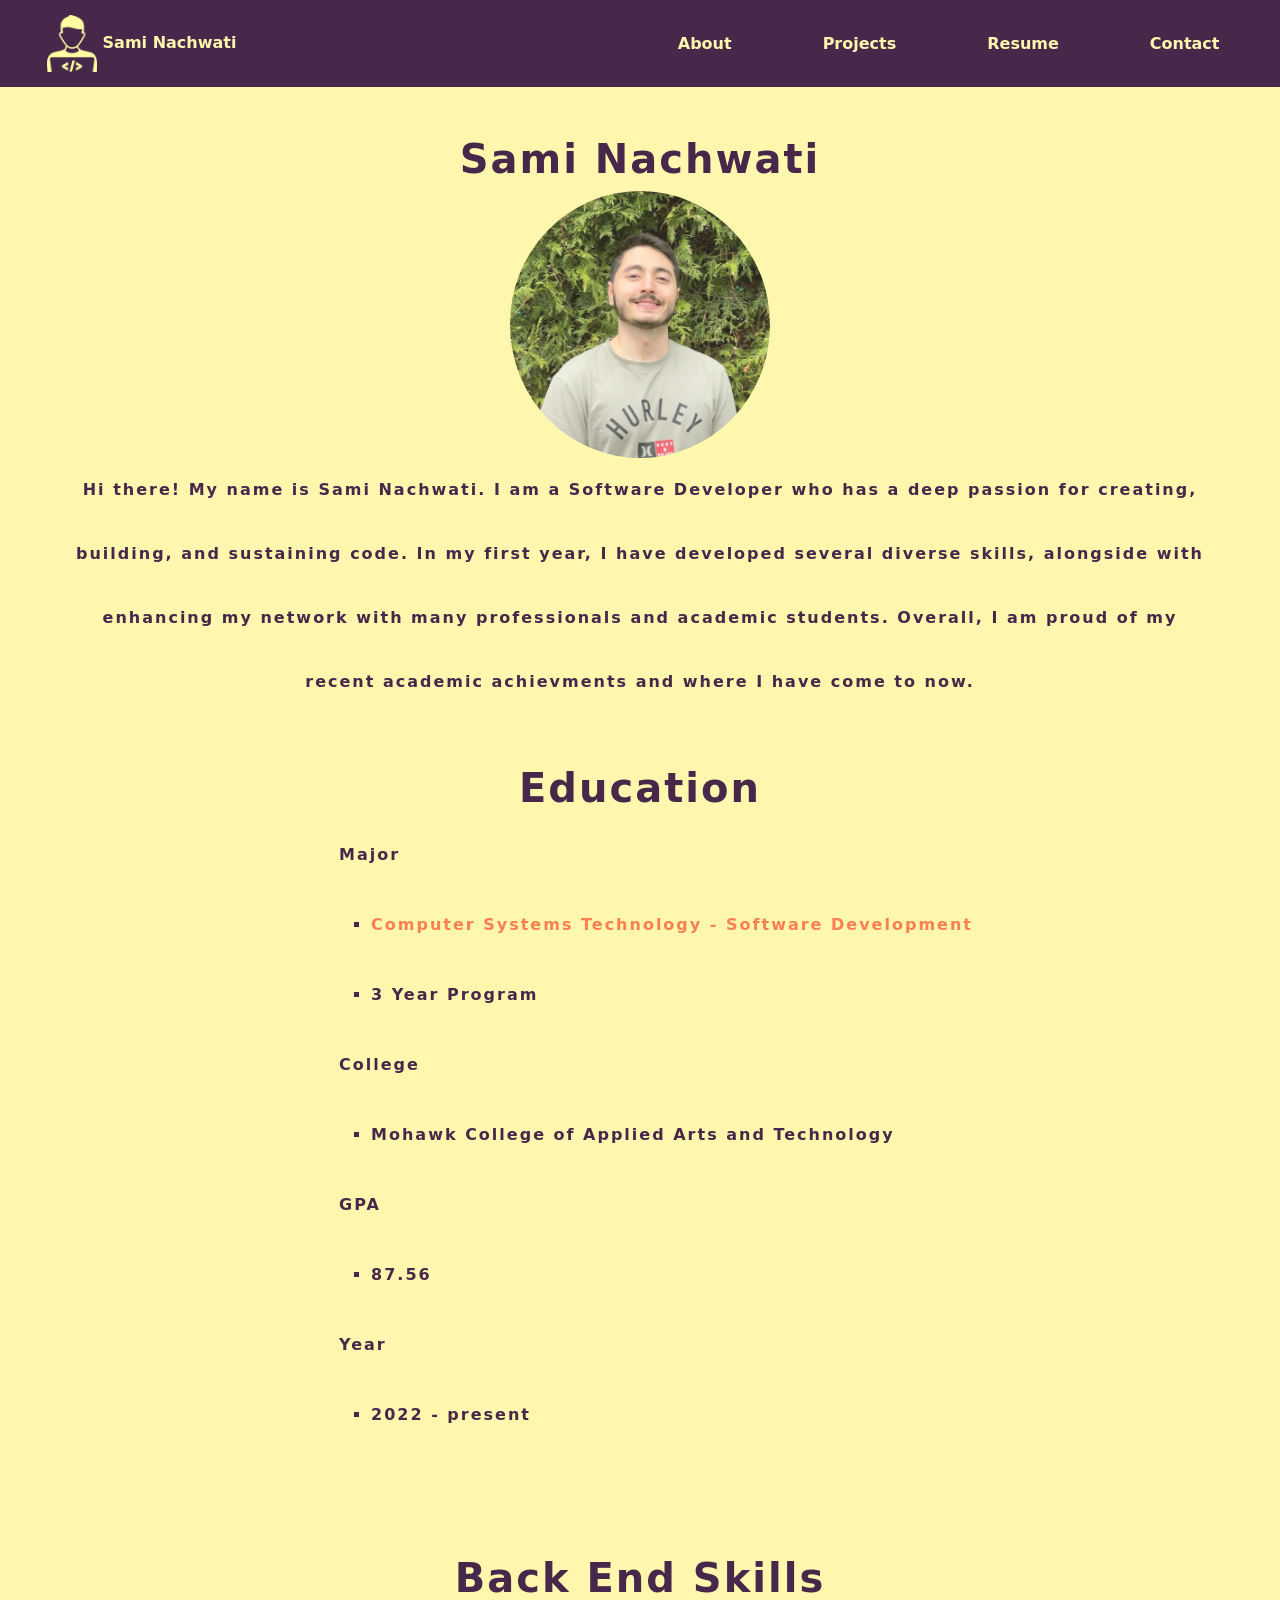
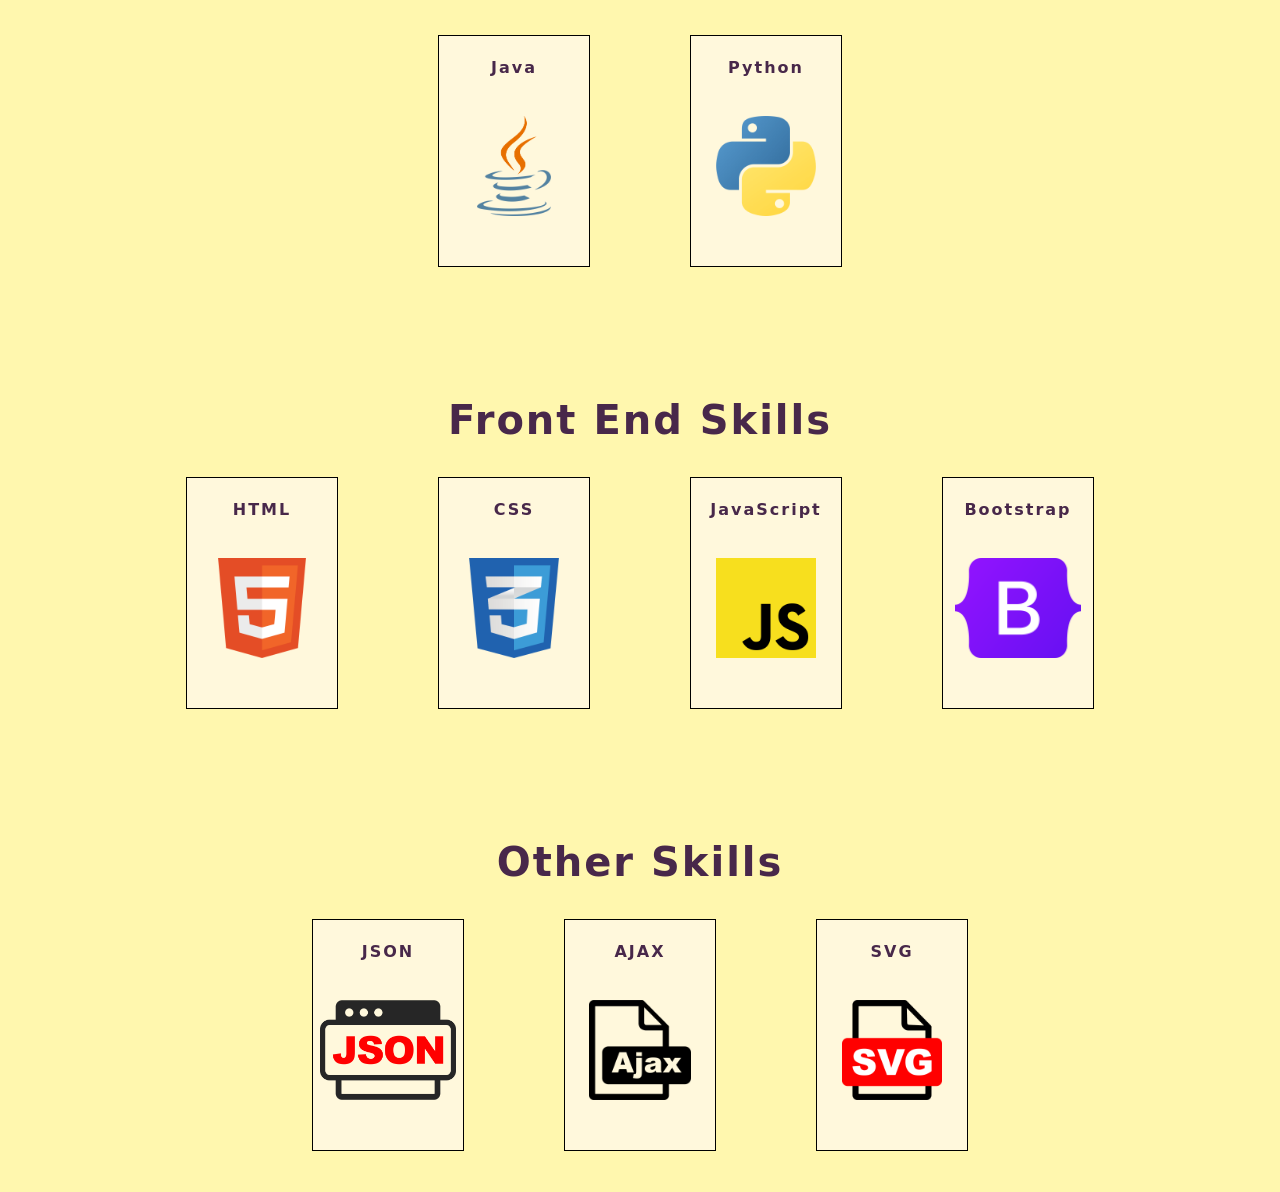
<file: about.html>
<!DOCTYPE html>
<html lang="en">
<head>
    <meta charset="UTF-8">
    <meta http-equiv="X-UA-Compatible" content="IE=edge">
    <meta name="viewport" content="width=device-width, initial-scale=1.0">
    <title>About</title>
    <link href="my_styling.css" rel="stylesheet">
    <link href="https://cdn.jsdelivr.net/npm/bootstrap@5.3.0-alpha3/dist/css/bootstrap.min.css" 
    rel="stylesheet" integrity="sha384-KK94CHFLLe+nY2dmCWGMq91rCGa5gtU4mk92HdvYe+M/SXH301p5ILy+dN9+nJOZ" crossorigin="anonymous">
    <style>
        aside, figure, p, img h1{
            animation: slideInUp 1.2s linear;
        }

        @keyframes slideInUp {
            from {
            transform: translateY(100%);
            }
        
            to {
            transform: translateY(0);
            }
        }
    </style>
</head>
    <body id="bd">
        <nav>
            <ul id="name">
                <li>
                    <a href="index.html">
                        <img id="iconImg" src="developer.png" alt="developer icon">
                        <span id="nameText">Sami Nachwati</span>
                    </a>
                </li>  
            </ul>
            <ul id="items">
                <li>
                    <a href="about.html">About</a>
                </li>
                <li>
                    <a href="projects.html">Projects</a>
                </li>
                <li>
                    <a href="resume.html">Resume</a>
                </li>
                <li>
                    <a href="contact.html">Contact</a>
                </li>
            </ul>
        </nav>
        <main>
            <aside id="aboutSection">
                <h1>
                    Sami Nachwati
                </h1>
                <img id="me" src="me.jpg" alt="picture of myself">
                <p>
                    Hi there! My name is Sami Nachwati.
                    I am a Software Developer who has a deep passion for creating,
                    building, and sustaining code.
                    In my first year, I have developed several diverse skills, alongside with
                    enhancing my network with many professionals and academic students. 
                    Overall, I am proud of my recent academic achievments and where I have
                    come to now.
                </p>
            </aside>
            <aside id="Education">
                <h1>
                    Education
                </h1>
                <ul>
                    <li class="firstItems">
                        <strong>
                        Major
                        </strong> 
                        <ul>
                            <li class="secondItems" id="schoolProgram">
                                <a href="https://www.mohawkcollege.ca/programs/technology/computer-systems-technology-software-development-559">
                                    Computer Systems Technology - Software Development
                                </a>
                            </li>
                            <li class="secondItems">
                                3 Year Program
                            </li>
                        </ul>
                    </li>
                    <li class="firstItems">
                        <strong>College</strong>
                        <ul>
                            <li class="secondItems">
                                Mohawk College of Applied Arts and Technology
                            </li>
                        </ul>
                    </li>
                    <li class="firstItems">
                        <strong>GPA</strong>
                        <ul>
                            <li class="secondItems">
                                87.56
                            </li>
                        </ul>
                    </li>
                    <li class="firstItems">
                        <strong>Year</strong>
                        <ul>
                            <li class="secondItems">
                                2022 - present
                            </li>
                        </ul>
                    </li>
                </ul>
            </aside>
            <aside id="skills">
                <section class="skillContainer">
                    <h1>
                        Back end skills
                    </h1>
                    <aside class="innerContainer">
                        <figure>
                            <p>
                                Java
                            </p>
                            <img class="skillImgs" src="java.png" alt="Java">
                        </figure>
                        <figure>
                            <p>
                                Python
                            </p>
                            <img class="skillImgs" src="python.png" alt="Python">
                        </figure>
                    </aside>
                </section>
                <section class="skillContainer">
                    <h1>Front end skills</h1>
                    <aside class="innerContainer">
                        <figure>
                            <p> 
                                HTML
                            </p>
                            <img class="skillImgs" src="html.png" alt="HTML">
                        </figure>
                        <figure>
                            <p>
                                CSS
                            </p>
                            <img class="skillImgs" src="css.png" alt="CSS">
                        </figure>
                        <figure>
                            <p>
                                JavaScript
                            </p>
                            <img class="skillImgs" src="JavaScript.png" alt="JavaScript">
                        </figure>
                        <figure>
                            <p>
                                Bootstrap
                            </p>
                            <img class="skillImgs" src="bootstrap.png" alt="Bootstrap">
                        </figure>
                    </aside>
                </section>
                <section class="skillContainer">
                    <h1>
                        Other skills
                    </h1>
                    <aside class="innerContainer">
                        <figure>
                            <p>
                                JSON
                            </p>
                            <img class="skillImgs" src="json.png" alt="JSON">
                        </figure>
                        <figure>
                            <p>
                                AJAX
                            </p>
                            <img class="skillImgs" src="ajax.png" alt="AJAX">
                        </figure>
                        <figure>
                            <p>
                                SVG
                            </p>
                            <img class="skillImgs" src="svg.png" alt="SVG">
                        </figure>
                    </aside>
                </section>
            </aside>
        </main>
    </body>
</html>
</file>
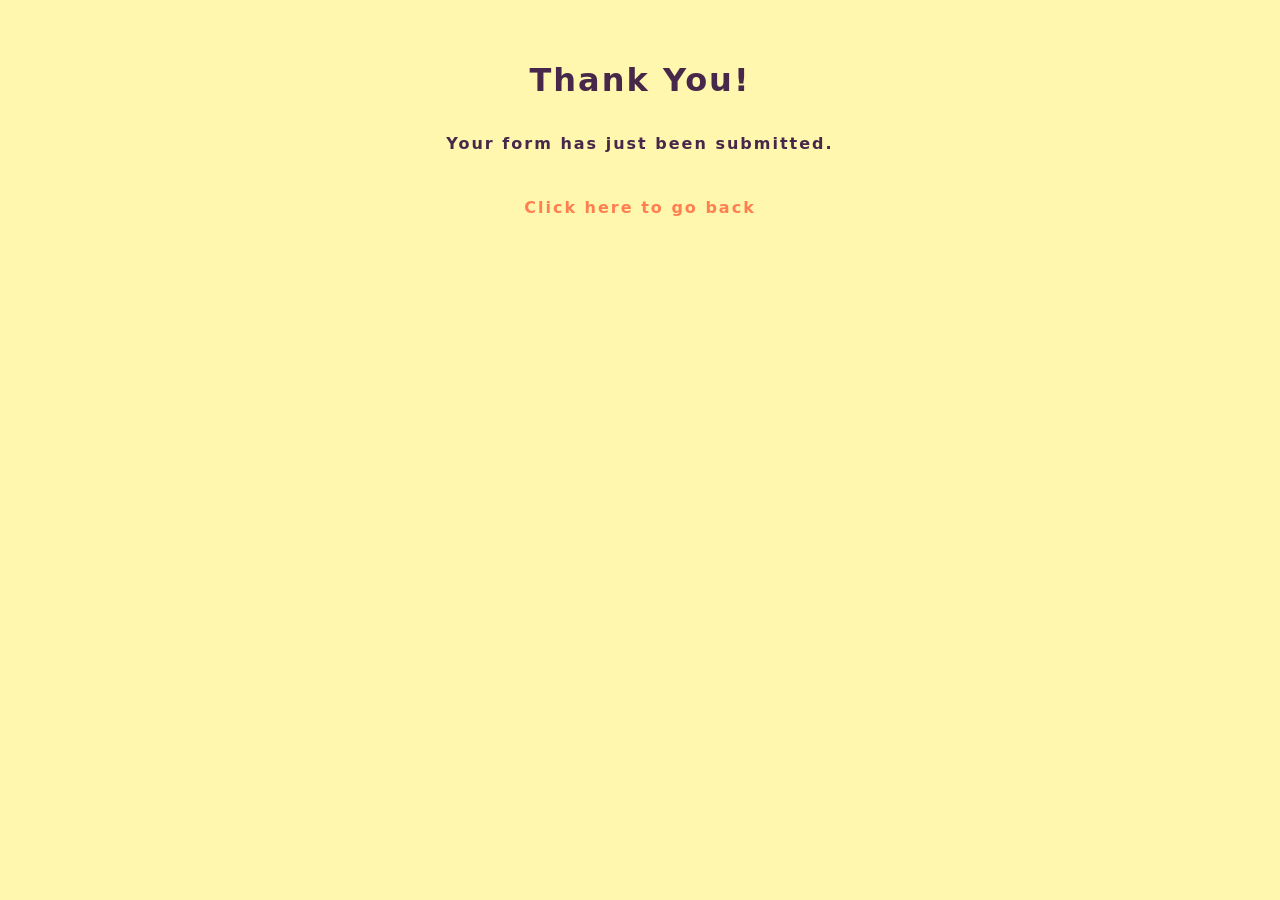
<file: confirmpage.html>
<!DOCTYPE html>
<html lang="en">
<head>
    <meta charset="UTF-8">
    <meta http-equiv="X-UA-Compatible" content="IE=edge">
    <meta name="viewport" content="width=device-width, initial-scale=1.0">
    <title>Confirm Page</title>
    <link href="my_styling.css" rel="stylesheet">
    <style>
        body{
            display: flex;
            justify-content: center;
            align-items: center;
            flex-flow: column wrap;
            text-align: center;
            font-weight: bold;
        }

        a {
            text-decoration: none;
            color: coral;
        }
    </style>
</head>
<body id="bd">
    <main>
        <h1>
            Thank You!
        </h1>
        <p>
            Your form has just been submitted.
        </p>
        <p>
            <a href="https://saminachwati.github.io/Portfolio/">Click here to go back</a>
        </p>
    </main>
</body>
</html>
</file>
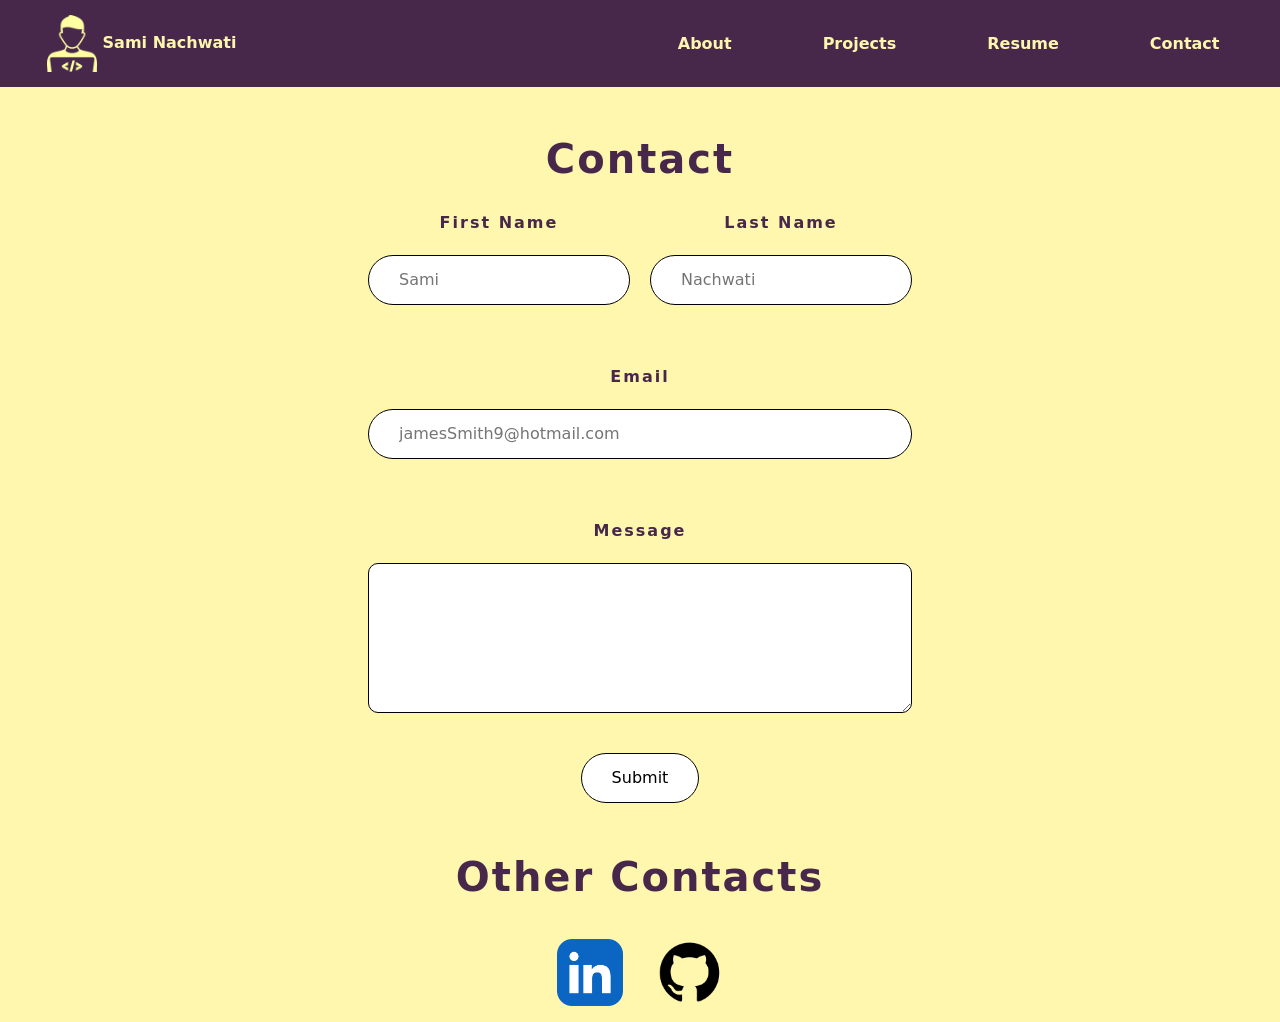
<file: contact.html>
<!DOCTYPE html>
<html lang="en">
<head>
    <meta charset="UTF-8">
    <meta http-equiv="X-UA-Compatible" content="IE=edge">
    <meta name="viewport" content="width=device-width, initial-scale=1.0">
    <title>Contact</title>
    <link href="my_styling.css" rel="stylesheet">
    <link href="https://cdn.jsdelivr.net/npm/bootstrap@5.3.0-alpha3/dist/css/bootstrap.min.css" 
    rel="stylesheet" integrity="sha384-KK94CHFLLe+nY2dmCWGMq91rCGa5gtU4mk92HdvYe+M/SXH301p5ILy+dN9+nJOZ" crossorigin="anonymous">
    <style>
        input {
            background-color: white;
            padding: 5px 30px;
            height: 50px;
            border-radius: 50px;
            border: 1px solid black;
        }

        input#submitButton {
            line-height: 0px; 
        }
        textarea{
            border-radius: 10px;
            padding: 10px 10px;
            line-height: 20px;
            height: 150px;
            border: 1px solid black;
        }
        label{
            text-align: center;
        }

        form{
            display: grid;
            grid-template-columns: auto auto;
            justify-items: center;
            gap: 20px
        }
        form div:nth-child(3), form div:nth-child(4) {
            grid-column: 1 / span 2;
            justify-self: stretch;
        }

        form div:nth-child(5){
            grid-column: 1 / 3;
        }

        form div{
            display: flex;
            padding-bottom: 20px;
            justify-content: center;
            flex-flow: column wrap;
        }
        
        figure {
            display: flex;
            align-items: center;
            justify-items: center;
        }

        figure img {
            width: 100px;
            aspect-ratio: 3/2;
            object-fit: contain;
        }
        
        #secondHeading {
            padding: 30px 0;
        }

        @media (max-width: 968px){
            form{
                display: flex;
                flex-flow: column wrap;
            }
        }

        figure, p, input, label, div, figure a img, h1{
            animation: slideInUp 1.2s linear;
        }

        @keyframes slideInUp {
            from {
            transform: translateY(100%);
            }
        
            to {
            transform: translateY(0);
            }
        }
    </style>
</head>
<body id="bd">
    <nav>
        <ul id="name">
            <li>
                <a href="./index.html">
                    <img id="iconImg" src="developer.png" alt="developer icon">
                    <span id="nameText">Sami Nachwati</span>
                </a>  
            </li>
        </ul>
        <ul id="items">
            <li>
                <a href="about.html">About</a>
            </li>
            <li>
                <a href="projects.html">Projects</a>
            </li>
            <li>
                <a href="resume.html">Resume</a>
            </li>
            <li>
                <a href="contact.html">Contact</a>
            </li>
        </ul>
    </nav>
    <main id="contact">
        <h1>Contact</h1>
        <form action="https://formsubmit.co/saminachwati94@gmail.com" method="POST">
            <div>
                <label>
                    First Name
                </label>
                <input type="text" name="firstname" placeholder="Sami" required>
            </div>
            <div>
                <label>
                    Last Name
                </label>
                <input type="text" name="lastname" placeholder="Nachwati" required>
            </div>
            <div>
                <label>
                    Email
                </label>
                <input type="email" name="email" placeholder="jamesSmith9@hotmail.com" required>
            </div>
            <div>
                <label>
                    Message
                </label>
                <textarea name="message">
                </textarea>
                <input type="hidden" name="_next" value="https://saminachwati.github.io/Portfolio/confirmpage.html">
            </div>
            <div>
                <input id="submitButton" type="submit" value="Submit">
            </div>
        </form>
        <h1 id="secondHeading">
            Other Contacts
        </h1>
        <figure>
            <a href="https://www.linkedin.com/in/sami-nachwati-519288264/"><img src="linkedin.png" title="LinkedIn" alt="LinkedIn"></a>
            <a href="https://github.com/SamiNachwati"><img src="github.png" title="GitHub" alt="GitHub"></a>
        </figure>
    </main>
</body>
</html>
</file>
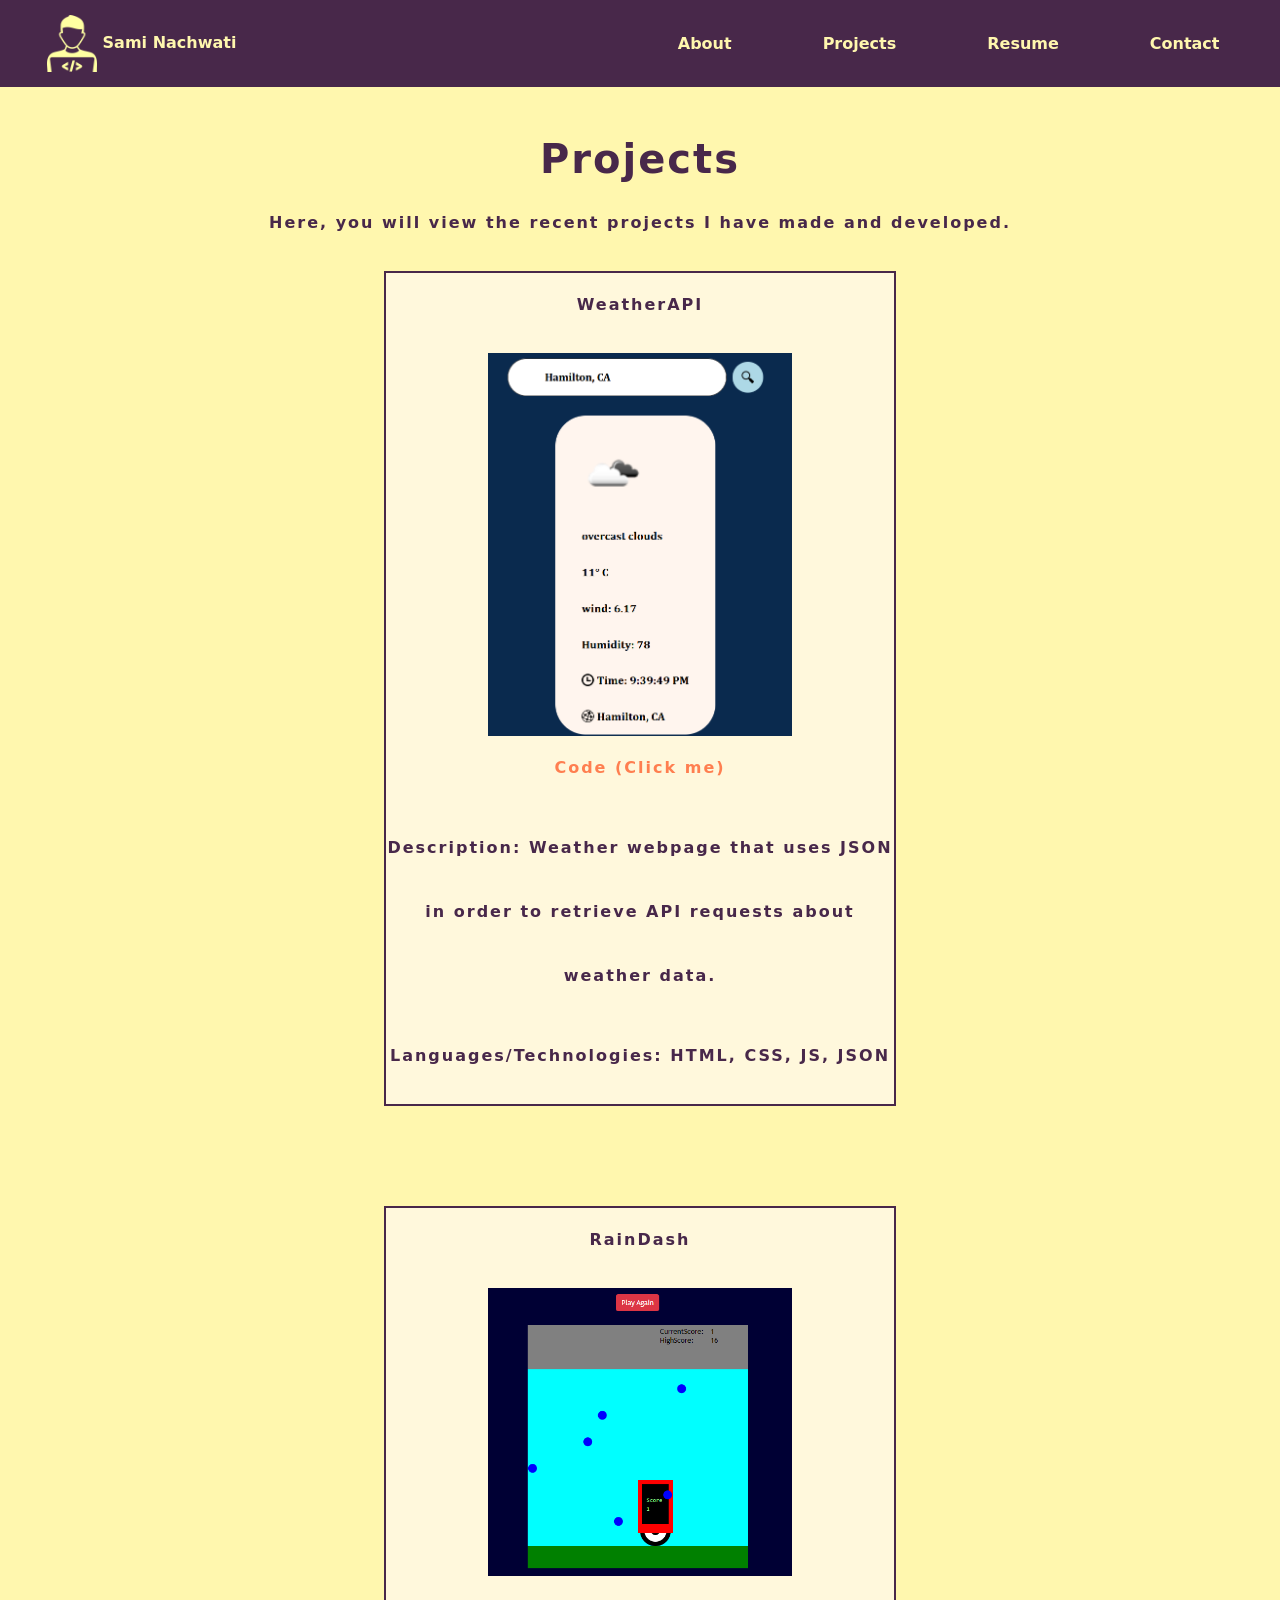
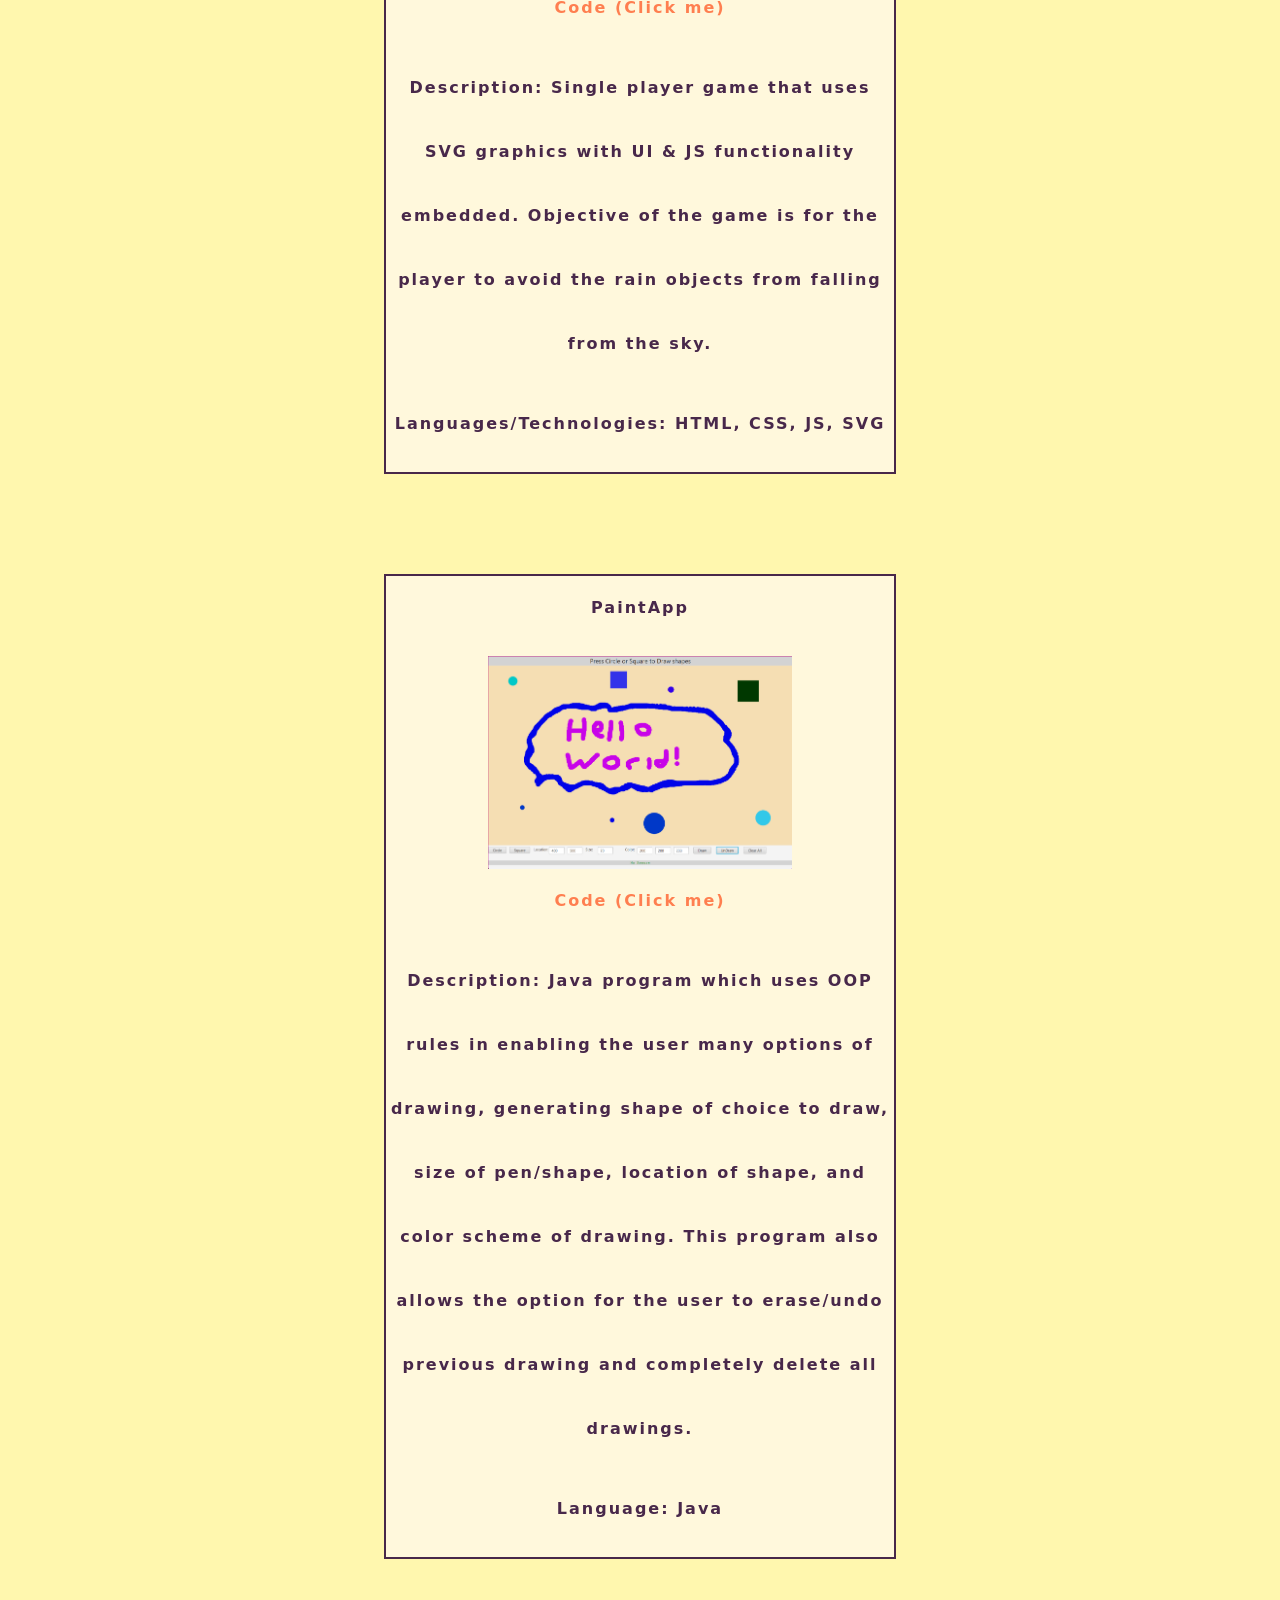
<file: projects.html>
<!DOCTYPE html>
<html lang="en">
<head>
    <meta charset="UTF-8">
    <meta http-equiv="X-UA-Compatible" content="IE=edge">
    <meta name="viewport" content="width=device-width, initial-scale=1.0">
    <title>Projects</title>
    <link href="my_styling.css" rel="stylesheet">
    <link href="https://cdn.jsdelivr.net/npm/bootstrap@5.3.0-alpha3/dist/css/bootstrap.min.css" 
    rel="stylesheet" integrity="sha384-KK94CHFLLe+nY2dmCWGMq91rCGa5gtU4mk92HdvYe+M/SXH301p5ILy+dN9+nJOZ" crossorigin="anonymous">
    <style>
        aside, figure, section h1, #sentence{
            animation: slideInUp 1.2s linear;
        }

        @keyframes slideInUp {
            from {
            transform: translateY(100%);
            }
        
            to {
            transform: translateY(0);
            }
    }
    </style>
</head>
<body id="bd">
    <nav>
        <ul id="name">
            <li>
                <a href="index.html">
                    <img id="iconImg" src="developer.png" alt="developer icon">
                    <span id="nameText">Sami Nachwati</span>
                </a>  
            </li>
        </ul>
        <ul id="items">
            <li>
                <a href="about.html">About</a>
            </li>
            <li>
                <a href="projects.html">Projects</a>
            </li>
            <li>
                <a href="resume.html">Resume</a>
            </li>
            <li>
                <a href="contact.html">Contact</a>
            </li>
        </ul>
    </nav>
    <main>
        <section id="projects">
            <h1>
                Projects
            </h1>
            <p id="sentence">
                Here, you will view the recent projects I have made and developed.
            </p>
            <figure>
                <p>
                    WeatherAPI
                </p>
                <img src="weatherApp.png" alt="weatherApp">
                <p>
                    <a href="https://github.com/SamiNachwati/WeatherAPI">
                        Code (Click me)
                    </a>
                </p>
                <p>
                    Description: Weather webpage that uses JSON in order to retrieve API requests about weather data. 
                </p>
                <p>
                    Languages/Technologies: HTML, CSS, JS, JSON
                </p>
            </figure>
            <figure>
                <p>
                    RainDash
                </p>
                <img src="rainDashGame.png" alt="rainDash">
                <p>
                    <a href="https://github.com/SamiNachwati/RainDash">Code (Click me)</a>
                </p>
                <p>
                    Description: Single player game that uses SVG graphics with UI & JS functionality embedded. 
                    Objective of the game is for the player to avoid the rain objects from falling from the sky.
                </p>
                <p>
                    Languages/Technologies: HTML, CSS, JS, SVG
                </p>
            </figure>
            <figure>
                <p>
                    PaintApp
                </p>
                <img src="drawApp.png" alt="drawing application">
                <p>
                    <a href="https://github.com/SamiNachwati/PaintApp">Code (Click me)</a>
                </p>
                <p>
                    Description: Java program which uses OOP rules in enabling the user many options of drawing, generating shape of choice to draw, 
                    size of pen/shape, location of shape, and color scheme of drawing. This program also allows the option 
                    for the user to erase/undo previous drawing and completely delete all drawings. 
                </p>
                <p>
                    Language: Java
                </p>
            </figure>
        </section>
    </main>
</body>
</html>
</file>
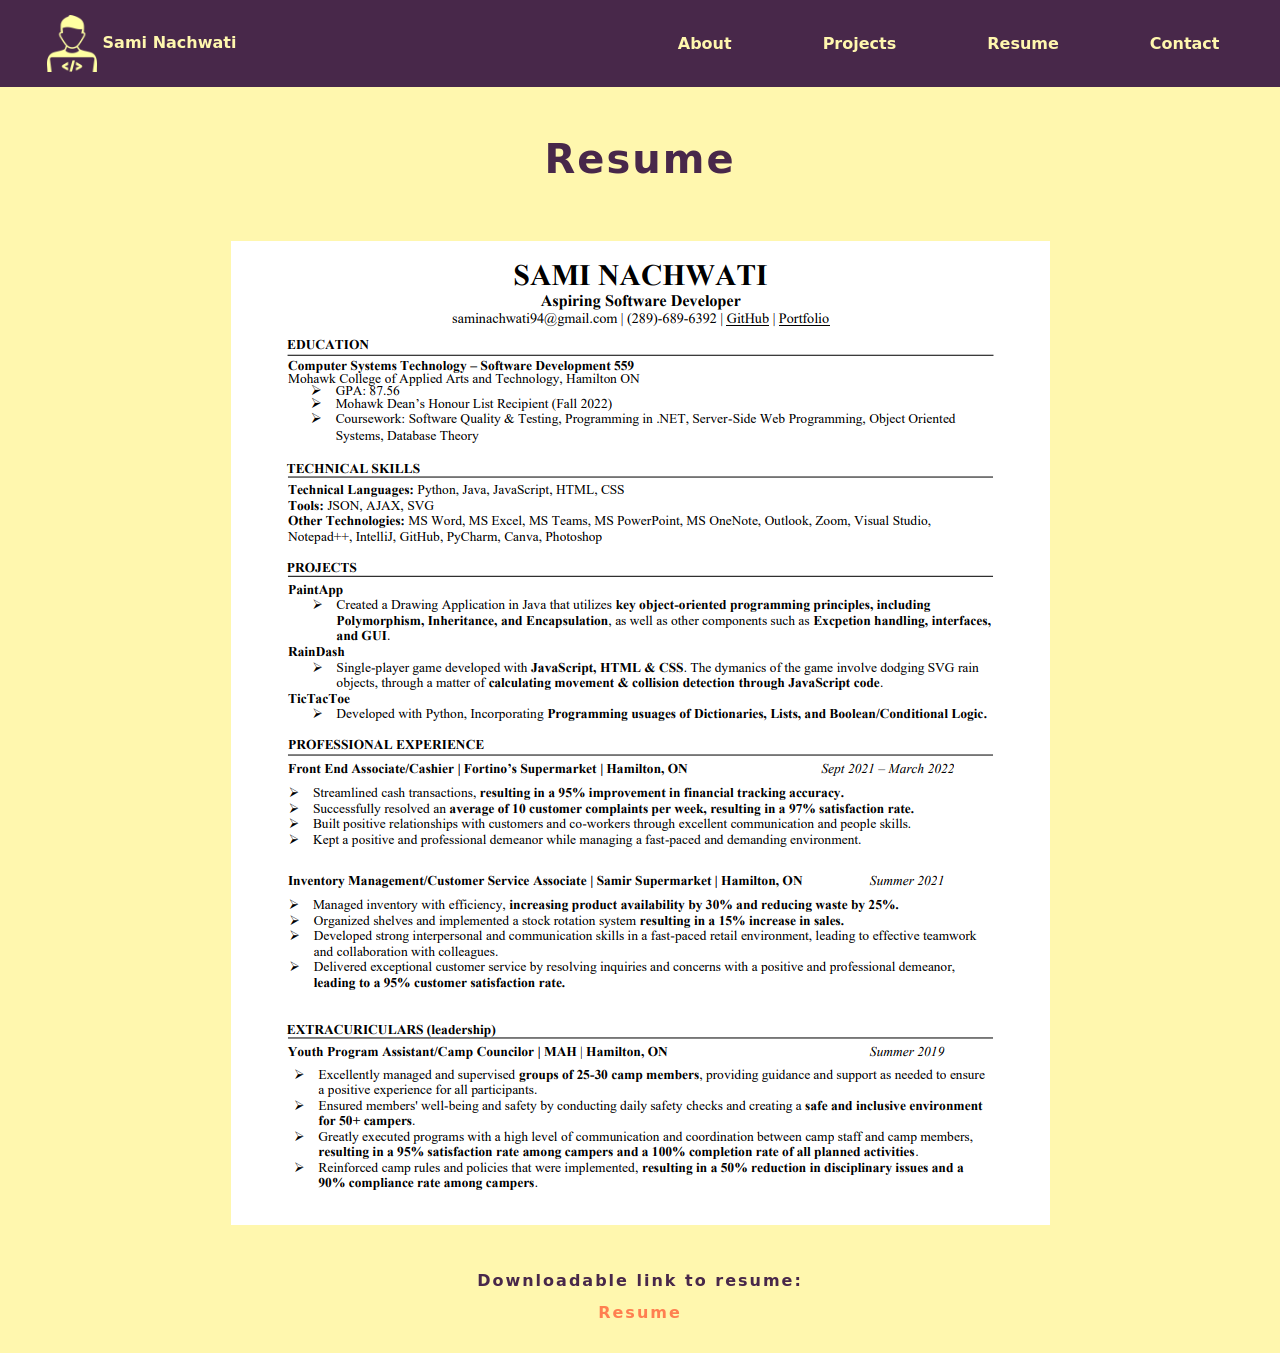
<file: resume.html>
<!DOCTYPE html>
<html lang="en">
<head>
    <meta charset="UTF-8">
    <meta http-equiv="X-UA-Compatible" content="IE=edge">
    <meta name="viewport" content="width=device-width, initial-scale=1.0">
    <title>Resume</title>
    <link href="my_styling.css" rel="stylesheet">
    <link href="https://cdn.jsdelivr.net/npm/bootstrap@5.3.0-alpha3/dist/css/bootstrap.min.css" 
    rel="stylesheet" integrity="sha384-KK94CHFLLe+nY2dmCWGMq91rCGa5gtU4mk92HdvYe+M/SXH301p5ILy+dN9+nJOZ" crossorigin="anonymous">
    <style>
        div {
            text-align: center;
            line-height: 1em;
            margin: 2em 0;
        }
        a {
            text-decoration: none;
            color: coral;
        }
        figure, div, h1{
            animation: slideInUp 1.2s linear;
        }

        @keyframes slideInUp {
            from {
            transform: translateY(100%);
            }
        
            to {
            transform: translateY(0);
            }
        }
    </style>
</head>
<body id="bd">
    <nav>
        <ul id="name">
            <li>
                <a href="index.html">
                    <img id="iconImg" src="developer.png" alt="developer icon">
                    <span id="nameText">Sami Nachwati</span>
                </a>  
            </li>
        </ul>
        <ul id="items">
            <li>
                <a href="about.html">About</a>
            </li>
            <li>
                <a href="projects.html">Projects</a>
            </li>
            <li>
                <a href="resume.html">Resume</a>
            </li>
            <li>
                <a href="contact.html">Contact</a>
            </li>
        </ul>
    </nav>
    <main id="resume">
        <h1>Resume</h1>
        <figure id="resumePhoto">
            <img src="resumeImg.png" alt="resume">
        </figure>
        <div>
            <p>
                Downloadable link to resume:
            </p>    
            <a href="SamiNachResume.pdf" target="_blank">
                Resume
            </a>
        </div>
    </main>
</body>
</html>
</file>
<file: my_styling.css>
@charset "UTF-8";

*{
    padding: 0; 
    margin: 0;
    font-family: system-ui, -apple-system, BlinkMacSystemFont, 'Segoe UI', Roboto, Oxygen, Ubuntu, Cantarell, 'Open Sans', 'Helvetica Neue', sans-serif;
}


body#bd{
  background-color: #FFF7AE;
  color: #48284A;
}


h1{
    font-family: system-ui, -apple-system, BlinkMacSystemFont, 'Segoe UI', Roboto, Oxygen, Ubuntu, Cantarell, 'Open Sans', 'Helvetica Neue', sans-serif;
    text-transform: capitalize;
}

#projects h1, #education h1 {
    font-weight: bold;
}
nav {
    position: sticky;
    top: 0px;
    z-index: 1;
    background-color: #48284A;
    font-weight: bold;
    display: grid;
    grid-template-columns: auto auto;
    padding: 15px;
}


img#iconImg{
    width: 50px;
    filter: invert(89%) sepia(4%) saturate(3771%) hue-rotate(32deg) brightness(118%) contrast(124%);
}

nav ul{ 
    list-style: none;
}


li a {
    text-decoration: none;
    color: #FFF7AE;
}

li a:hover{
    color: lightcoral;
}

#name{
    margin-top: auto;
    margin-bottom: auto;
}

#items{
    display: flex;
    justify-content: space-around;
    margin-top: auto;
    margin-bottom: auto;
}


#me {
    width: 260px;
    opacity: 85%;
    object-fit: contain;
    border-radius: 80%;
}


aside#aboutSection{
    display: flex;
    flex-flow: column wrap;
    justify-items: center;
    align-items: center;
    text-align: center;
}

#aboutSection h1, #skills h1, #resume h1, #contact h1 {
    align-self: center;
    font-weight: bold;
}

#resumePhoto {
    display: flex;
    justify-content: center;
    padding-top: 50px;
}



#aboutSection > p {
    margin: 0 75px;
}

#skills section{
    padding-top: 5.5em;
}

aside img.skillImgs{
    width: 150px;
    aspect-ratio: 3/2;
    object-fit: fill;
    object-fit: contain;
}

.skillContainer{
    display: flex;
    justify-content: center;
    flex-flow: column wrap;
    text-align: center;
}

.innerContainer{
    padding-top: 25px;
    padding-bottom: 25px;
}


.skillContainer .innerContainer
{
    display: flex;
    gap: 100px;
    justify-content: center;
    align-content: center;
}

.innerContainer figure 
{
    border: 1px solid black;
    background-color: cornsilk;
}

.innerContainer figure img {
    margin-top: auto;
    margin-bottom: 50px;
}



@media (max-width: 968px){
    .skillContainer .innerContainer{
        display: flex;
        flex-flow: column wrap;
    }
    #resumePhoto img 
    {
        width: 80%;
    }
}


main {
    letter-spacing: 2px;
    display: flex;
    flex-direction: column;
    justify-content: center;
    align-items: center;
    padding-top: 3em;
    line-height: 4em;
    font-weight: bold;
}
  
  
#t {
    list-style: none;
}
  
main ul#landingPageList {
    list-style: none; 
    padding-left: 100px; 
}
  
main ul#landingPageList li {
    list-style-type: lower-greek;
}

#screen{
    background: lightgreen;
    border-style: solid;
}

#schoolProgram a {
    color: coral;
}

#Education h1 {
    text-align: center;
    font-weight: bold;
}

#Education {
    padding-top: 50px;
}

li.firstItems{
    list-style-type: none;
    line-height: 70px;
    word-wrap: break-word;
}

li.secondItems{
    list-style-type:square;
    word-wrap: break-word;
}

@keyframes load{
    0%{
        opacity: 10%;
        box-shadow: 10px 10px 10px 10px #FFF7AE;
    }
    100%{
        opacity: 100%;
        box-shadow: 0 0 50px 50px rgb(0,0,0,0.4);
    }
}

#displayScreen{
    display: grid;
    grid-template-columns: auto auto auto;
    justify-content: center;
    transform: translateY(30px);
}

#displayScreen div{
    display: none;
    background: lightgreen;
    animation: rise 1s linear forwards;
    filter: blur(2px);
}

@keyframes rise
{
    0%{
        width: 0px;
    }

    100%{
        width: 50px;
    }
}

#displayScreen div:nth-child(2){
    margin: 0 30px;
    width: 50px;
    height: 10px;
    transform: rotate(90deg);
}

#displayScreen div:nth-child(1)
{
    width: 50px;
    height: 10px;
    transform: rotate(40deg);

}

#displayScreen div:nth-child(3){
    transform: rotate(-400deg);
}


span#BT{
    display: grid;
    grid-template-columns: 3fr 1fr;
    transform: translateY(60px);
    background: black;
    color: white;
    justify-content: center;
    align-items: center;
    gap: 20px
}

#button{
    width: 10px;
    height: 10px;
    background: red;
    border-radius: 50%;
}


#projects
{
    text-align: center;
    display: flex;
    justify-content: center;
    flex-flow: column wrap;
    align-items: center;
}

#projects figure img {
    width: 60%;
    align-self: center;
    justify-self: center;
}


#projects figure {
    display: flex;
    flex-flow: column wrap;
    justify-content: center;
    align-content: center;
    border: 2px solid;
    background-color: cornsilk;
    margin-bottom: 100px;
    width: 40%;
}

#projects figure p a {
    text-decoration: none;
    color: coral;
}


@media (max-width: 600px){
    #items{
        flex-flow: column wrap;
    }
    li {
        word-wrap: break-word;
    }
    #nameText{
        display: block;
    }
    #name li:first-child{
        text-align: center;
    }
    #screen{
        width: 80%;
    }

    #projects img {
        aspect-ratio: 3/2;
        object-fit: contain;
        min-width: 50px;

    }
    #projects figure:last-child img{
        height: 70px;
    }

    #projects{
        display: flex;
        justify-content: center;
        align-items: center;
        flex-flow: column wrap;
    }
    #projects figure, #projects > p{
        width: 70%;
    }
}
</file>
